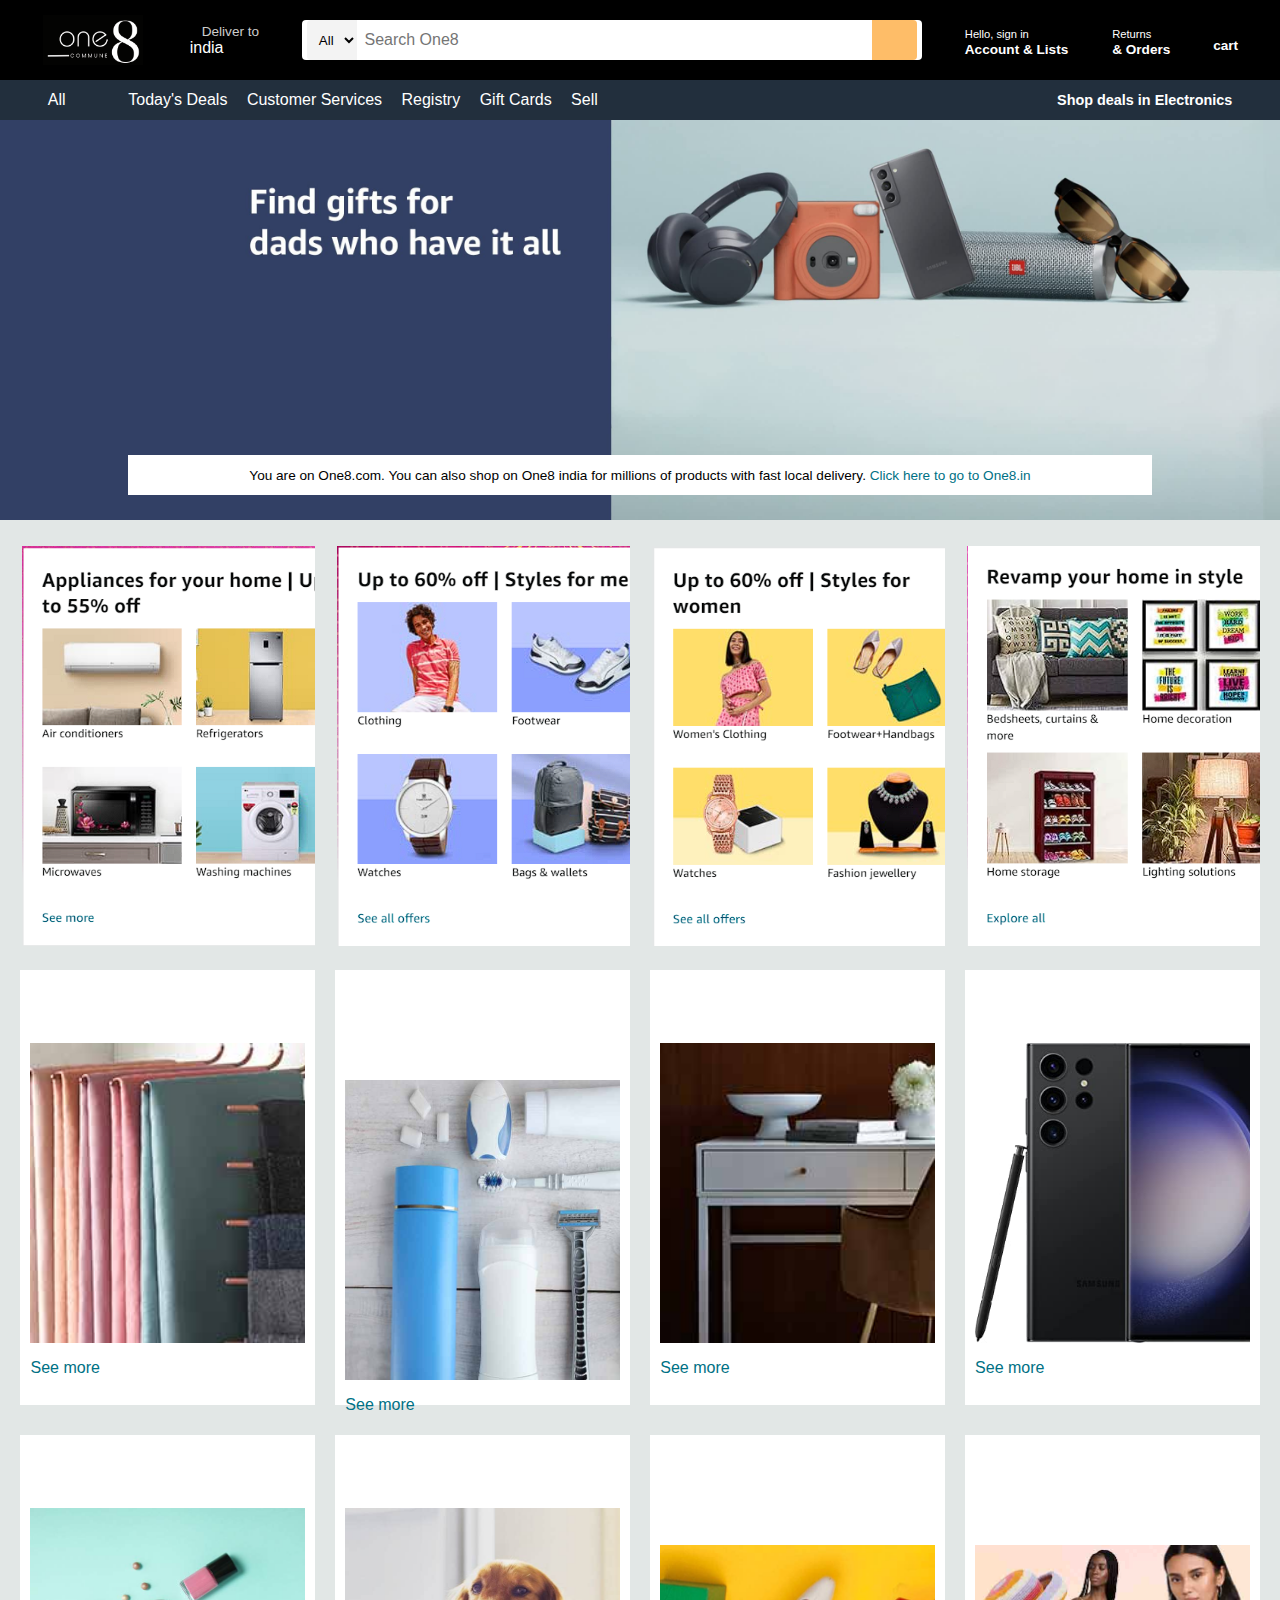
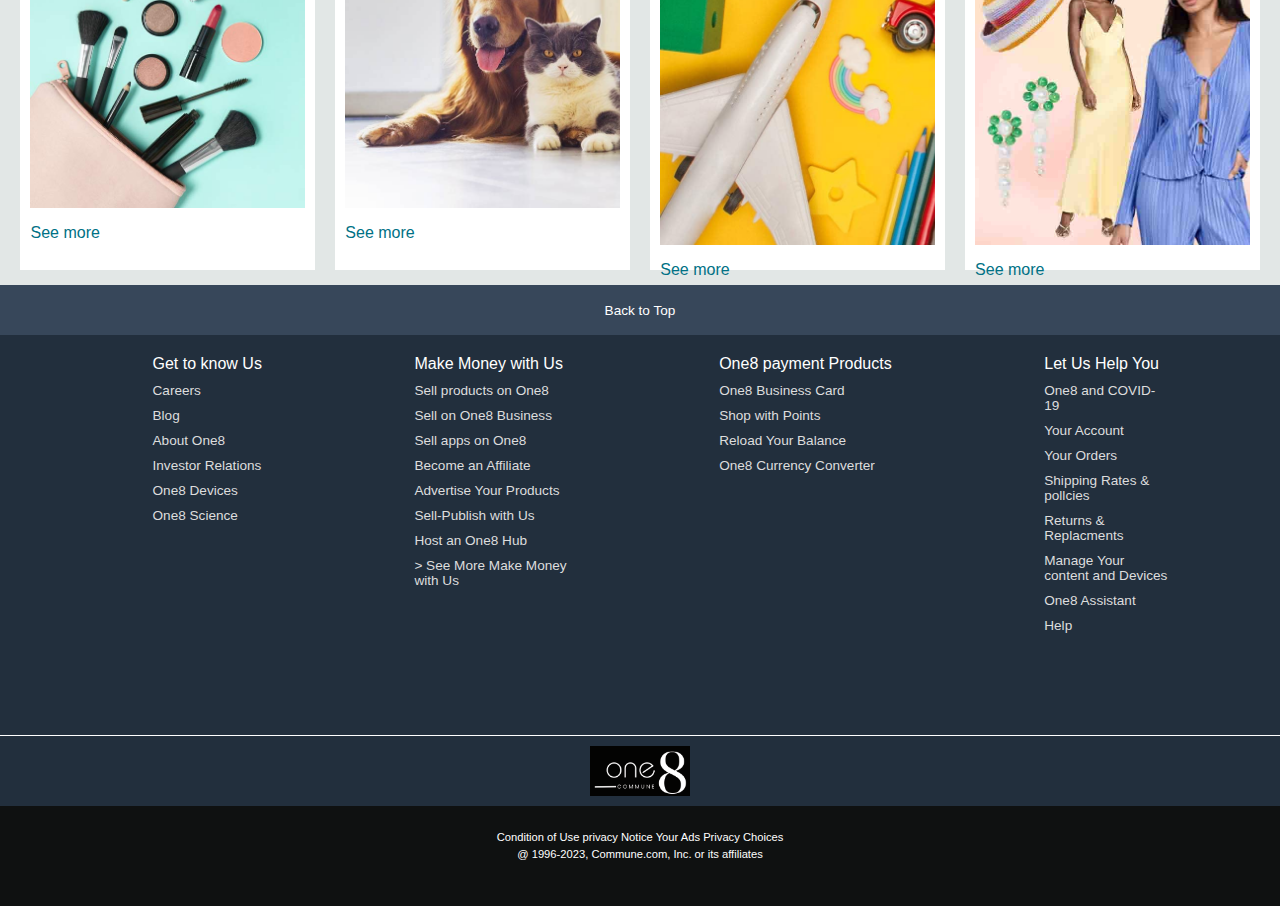
<file: index.html>
<!DOCTYPE html>
<html lang="en">
<head>
    <meta charset="UTF-8">
    <meta http-equiv="X-UA-Compatible" content="IE=edge">
    <meta name="viewport" content="width=device-width, initial-scale=1.0">
    <title>Amazone</title>
    <link rel="stylesheet" href="https://cdnjs.cloudflare.com/ajax/libs/font-awesome/6.4.2/css/all.min.css" integrity="sha512-z3gLpd7yknf1YoNbCzqRKc4qyor8gaKU1qmn+CShxbuBusANI9QpRohGBreCFkKxLhei6S9CQXFEbbKuqLg0DA==" crossorigin="anonymous" referrerpolicy="no-referrer" />
    <link rel="stylesheet" href="style.css">
</head>
<body>

    <header>
        <div class="navbar">
            <div class="nav-logo border">
                <div class="logo"></div>
            </div>
            <div class="nav-address border">
                <p class="add-first">Deliver to</p>
                <div class="add-icon">
                    <i class="fa-solid fa-location-dot"></i>      
                    <p class="add-second">india</p>
                </div>
            </div>
            <div class="nav-search">
                <select class="search-select">
                    <option>All</option>
                </select>
                <input placeholder="Search One8" class="search-input">
                <div class="search-icon">
                    <i class="fa-solid fa-magnifying-glass"></i>
                </div>          
            </div>

            <div class="nav-signin border">
                <p><span>Hello, sign in</span></p>
                <p class="nav-second">Account & Lists</p>
            </div>

            <div class="nav-return border">
                <p><span>Returns</span></p>
                <p class="nav-second">& Orders</p>
            </div>

            <div class="nav-cart">
                <i class="fa-solid fa-cart-shopping"></i>
                cart
            </div>

        </div>

        <div class="panel">
            <div class="panel-all">
                <i class="fa-solid fa-bars"></i>
                All
            </div>
            <div class="panel-ops">
                <p>Today's Deals</p>
                <p>Customer Services</p>
                <p>Registry</p>
                <p>Gift Cards</p>
                <p>Sell</p>
            </div>
            <div class="panel-deals">
                Shop deals in Electronics
            </div>
        </div>
    </header>
    <div class="hero-section">
        <div class="hero-msg">
            <p>You are on One8.com. You can also shop on One8 india for millions of products with fast local delivery. <a>Click here to go to One8.in</a></p>
        </div>
    </div>
    <div class="shop-section1">
        <div class="part">
         <div class="part-img" style="background-image: url('Screenshot 2023-11-11 122557.png');"></div>
        </div>
        <div class="part">
            <div class="part-img" style="background-image: url('Screenshot 2023-11-11 122656.png');"></div>
           </div>
           <div class="part">
            <div class="part-img" style="background-image: url('Screenshot 2023-11-11 123119.png');"></div>
           </div>
           <div class="part">
            <div class="part-img" style="background-image: url('Screenshot 2023-11-11 123237.png');"></div>
           </div>
           
    </div>
    

    <div class="shop-section">   
        <div class="box">
            <div class="box-content">
                <h2>Clothes</h2>
                <div class="box-img" style="background-image: url('box1_image.jpg');"></div>
                <p>See more</p>
            </div>
        </div>
        <div class="box">
            <div class="box-content">
                <h2>Health & Personal Care</h2>
                <div class="box-img" style="background-image: url('box2_image.jpg');"></div>
                <p>See more</p>
            </div>
        </div>
        <div class="box">
            <div class="box-content">
                <h2>Furniture</h2>
                <div class="box-img" style="background-image: url('box3_image.jpg');"></div>
                <p>See more</p>
            </div>
        </div>
        <div class="box">
            <div class="box-content">
                <h2>Electronics</h2>
                <div class="box-img" style="background-image: url('box4_image.jpg');"></div>
                <p>See more</p>
            </div>
        </div>
        <div class="box">
            <div class="box-content">
                <h2>Beauty picks</h2>
                <div class="box-img" style="background-image: url('box5_image.jpg');"></div>
                <p>See more</p>
            </div>
        </div>
        <div class="box">
            <div class="box-content">
                <h2>Pet Care</h2>
                <div class="box-img" style="background-image: url('box6_image.jpg');"></div>
                <p>See more</p>
            </div>
        </div>
        <div class="box">
            <div class="box-content">
                <h2>New Arrival in Toys</h2>
                <div class="box-img" style="background-image: url('box7_image.jpg');"></div>
                <p>See more</p>
            </div>
        </div>
        <div class="box">
            <div class="box-content">
                <h2>Discover Fasion Trends</h2>
                <div class="box-img" style="background-image: url('box8_image.jpg');"></div>
                <p>See more</p>
            </div>
        </div>
    </div>

    <footer>
        <div class="foot-panel1">
            Back to Top
        </div>

        <div class="foot-panel2">
            <ul>
                <p>Get to know Us</p>
                <a>Careers</a>
                <a>Blog</a>
                <a>About One8</a>
                <a>Investor Relations</a>
                <a>One8 Devices</a>
                <a>One8 Science</a>
            </ul>
            <ul>
                <p>Make Money with Us</p>
                <a>Sell products on One8</a>
                <a>Sell on One8 Business</a>
                <a>Sell apps on One8</a>
                <a>Become an Affiliate</a>
                <a>Advertise Your Products</a>
                <a>Sell-Publish with Us</a>
                <a>Host an One8 Hub</a>
                <a>> See More Make Money<br>with Us</a>
            </ul>
            <ul>
                <p>One8 payment Products</p>
                <a>One8 Business Card</a>
                <a>Shop with Points</a>
                <a>Reload Your Balance</a>
                <a>One8 Currency Converter</a>
            </ul>
            <ul>
                <p>Let Us Help You</p>
                <a>One8 and COVID-<br>19</a>
                <a>Your Account</a>
                <a>Your Orders</a>
                <a>Shipping Rates &<br>pollcies</a>
                <a>Returns &<br>Replacments</a>
                <a>Manage Your<br>content and Devices</a>
                <a>One8 Assistant</a>
                <a>Help</a>
            </ul>
        </div>
        <div class="foot-panel3">
            <div class="logo"></div>
        </div>

        <div class="foot-panel4">
            <div class="pages">
                <a>Condition of Use</a>
                <a>privacy Notice</a>
                <a>Your Ads Privacy Choices</a>
            </div>
            <div class="copyright">
                @ 1996-2023, Commune.com, Inc. or its affiliates
            </div>
        </div>
    </footer>
</body>
</html>
</file>
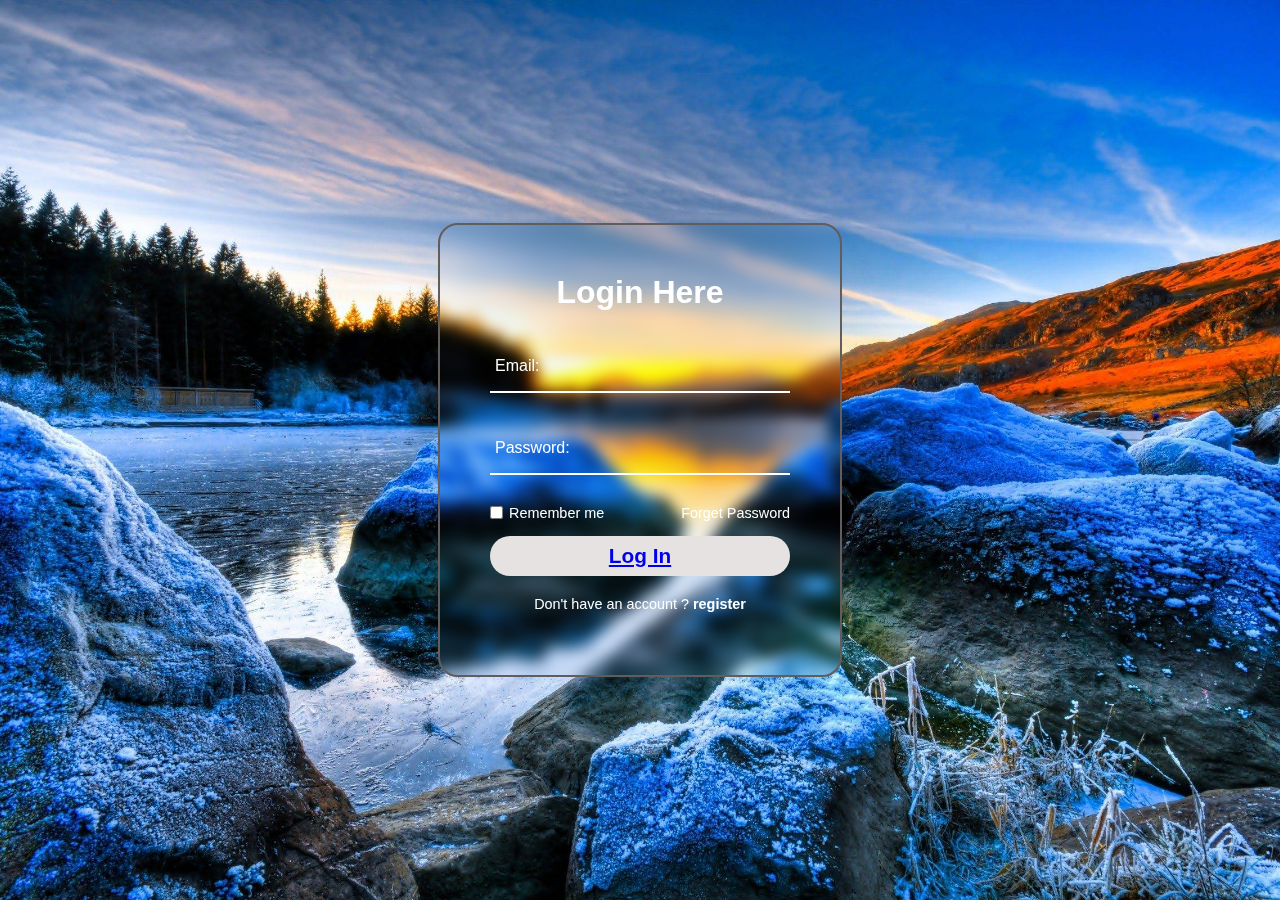
<file: hello.html>
<!DOCTYPE html>
<html lang="en">
<head>
    <meta charset="UTF-8">
    <meta name="viewport" content="width=device-width, initial-scale=1.0">
    <title>Document</title>
    <link rel="stylesheet" href="https://cdnjs.cloudflare.com/ajax/libs/font-awesome/6.4.2/css/all.min.css" integrity="sha512-z3gLpd7yknf1YoNbCzqRKc4qyor8gaKU1qmn+CShxbuBusANI9QpRohGBreCFkKxLhei6S9CQXFEbbKuqLg0DA==" crossorigin="anonymous" referrerpolicy="no-referrer" />
    <link rel="stylesheet" href="style.css">
</head>
<body>
    <div class="container"> 

    <div class="page">

        <form action="">

            <h2>Login Here</h2>

            <div class="inputbox">
                <ion-icon name="mail-outline"></ion-icon>
                <input type="email" name="" id="" required>
                <label for="">Email:</label>
            </div>

            <div class="inputbox">
                <ion-icon name="lock-closed-outline"></ion-icon>
                <input type="password" name="" id="" required>
                <label for="">Password:</label>
            </div>

            <div class="forget">
                <label for="">
                    <input type="checkbox">Remember me
                </label>
                <label for="">
                    Forget Password
                </label>
            </div>
            <button><a href="/index.html">Log In</a></button>
            

            <div class="register">
                <p>Don't have an account ? <a href="">register</a></p>
            </div>
        </form>
    </div>
</div>


    
</body>
</html>
</file>
<file: style.css>
*{
    margin: 0;
    font-family: Arial;
    border: border-box;
}
/** login **/
.container {
    background-color: #000;
    display: flex;
    justify-content: center;
    align-items: center;
    min-height: 100vh;
    background: url("enviroment image.jpg") no-repeat;
    background-position: center;
    background-size: cover;
    width: 100%;
}
.page{
    width: 400px;
    height: 450px;
    border: 2px solid  #625d5d;
    display: flex;
    justify-content: center;
    align-items: center;
    border-radius: 20px;
    backdrop-filter: blur(7px);
    background: transparent;
}
h2{
    font-size: 2em;
    color: #fff;
    text-align: center;
}

.inputbox{
    position: relative;
    margin: 30px 0;
    width: 300px;
    border-bottom: 2px solid#fff;
}

.inputbox label{
    position: absolute ;
    top: 50%;
    left: 5px;
    transform: translateY(-50%);
    color: #fff;
    font-size: 1em ;
    pointer-events: none;
    transition: 0.5s;
}

input:focus ~ label{
    top: -5px;
}

input:focus ~ label{
    top: -5px;
}

.inputbox input{
    width: 100%;
    height: 50px;
    background: transparent;
    border: none;
    outline: none;
    font-size: 1em;
    padding: 0 35px 0 5px;
    color: #000;
}

.inputbox ion-icon{   
    position: absolute;
    right: 8px;
    color: #fff;
    font-size: 1.2em;
    top: 20px;
}   


button {
    width: 100%;
    height: 40px;
    border-radius: 40px;
    background-color: #e6e2e2;
    border: none;
    outline: none;
    cursor: pointer;
    font-size: 1.3em;
    font-weight: 700;
}

.forget{
    display: flex;
    justify-content: space-between;
    margin: 10px 0 15px;
    font-size: 0.9em;
    color: #fff;
}

.forget label:nth-child(2){
    order: 1;
}

.forget label{
    display: flex;
    align-items: center;
}

.forget label input[ type="checkbox"]{
    margin-right: 6px
}

.forget label a {
    color: #fff;
    text-decoration: none;
}

.forget label a:hover{
    text-decoration: underline;
}

.register {
    font-size: 0.9em;
    color: #fff;
    text-align: center;
    margin: 20px 0 15px;
}

.register p a{
    text-decoration: none;
    color: #fff;
    font-weight: 800;
}

.register p a:hover{
    text-decoration: underline;
}
/** login **/

.navbar {
    height: 80px;
    background-color: black;
    color: white;
    display: flex;
    align-items: center;
    justify-content: space-evenly;
}

.nav-logo {
    height: 50px;
    width: 100px;
}

.logo {
    background-image: url("8 one edit.png");
    background-size: cover;
    height: 50px;
    width: 100%;
}

.border {
    border: 1.5px solid transparent;
}

.border:hover {
    border: 1.5px solid white;
}

/** box2 **/
.add-first{
    color: #cccccc;
    font-size: 0.85rem;
    margin-left: 15px;
}

.add-second{
    font-size: 1rem;
    margin-left: 3px;
}

.add-icon {
    display: flex;
    align-items: center;
} 

/** box3 **/
.nav-search {
    display: flex;
    justify-content: space-evenly;
    background-color: white;
    width: 620px;
    height: 40px;
    border-radius: 4px;
}

.search-select {
    background-color: #f3f3f3;
    width: 50px;
    text-align: center;
    border-top-left-radius: 4px;
    border-bottom-left-radius: 4px;
    border: none;
}

.search-input {
    width: 500px;
    font-size: 1rem;
    border: none;
}
.search-icon {
    width: 45px;
    display: flex;
    justify-content: center;
    align-items: center;
    font-size: 1.2rem;
    background-color: #febd68;
    border-top-right-radius: 4px;
    border-bottom-right-radius: 4px;
    color: #0f1111;

}
.nav-search:hover {
    border: 2px solid orange;
}

/** b0x4 **/

span {
    font-size: 0.7rem;
}

.nav-second {
    font-size: 0.85rem;
    font-weight: 700;
}

/** box6 **/
.nav-cart i {
    font-size: 30px;
}

.nav-cart {
    font-size: 0.85rem;
    font-weight: 700;
}

/** panel **/
.panel {
    height: 40px;
    background-color: #222f3d;
    display: flex;
    color: white;
    align-items: center;
    justify-content: space-evenly;

}

.panel-ops p {
    display: inline;
    margin-left: 15px;
}

.panel-ops {
    width: 70%;
    font-size: 0.85;
}

.panel-deals {
    font-size: 0.9rem;
    font-weight: 700;
}


/** hero section **/
.hero-section {
    background-image: url("hero_image.jpg");
    background-size: cover;
    height: 400px;
    display: flex;
    justify-content: center;
    align-items: flex-end;
}

.hero-msg {
    background-color: white;
    color: black;
    height: 40px;
    display: flex;
    align-items: center;
    justify-content: center;
    font-size: 0.85rem;
    width: 80%;
    margin-bottom: 25px;    
}     

.hero-msg a {
    color: #007185;
}
.shop-section1 {
    display: flex;
    background-color: #e2e7e6;
}
.part {
    height: 400px;
    width: 24.6%;
    margin-top: 10px;
    margin-bottom: 25px;
}
.part-img {
    height: 400px;
    background-size: cover;
    margin-left: 22px;
    margin-top: 1rem;
    margin-bottom: 1rem;
}



/** shop section **/

.shop-section {
    display: flex;
    flex-wrap: wrap;
    justify-content: space-evenly;
    background-color: #e2e7e6;
}
.box {
    height: 400px;
    width: 23%;
    background-color: white;
    padding: 20px 0px 15px;
    margin-top: 15px;
    margin-bottom: 15px;
}

.box-img {
    height: 300px;
    background-size: cover;
    margin-top: 1rem;
    margin-bottom: 1rem;
}

.box-content {
    margin-left: 10px;
    margin-right: 10px;
}

.box-content p{
    color: #007185;
}

/** footer **/
.footer {
    margin-top: 15px;
}
.foot-panel1 {
    background-color: #37475a;
    color: white;
    height: 50px;
    display: flex;
    justify-content: center;
    align-items: center;
    font-size: 0.85rem;
}

.foot-panel2 {
    background-color: #222f3d;
    color: white;
    height: 400px;
    display: flex;
    justify-content: space-evenly;
}

ul {
    margin-top: 20px;
}

ul a {
    display: block;
    font-size: 0.85rem;
    margin-top: 10px;
    color: #dddddd;
}

.foot-panel3 {
    background-color: #222f3d;
    color: white;
    border-top: 0.5px solid white;
    height: 70px;
    display: flex;
    justify-content: center;
    align-items: center;
}

.logo {
    background-image: url("8 one edit.png");
    background-size: cover;
    height: 50px;
    width: 100px;
}

.foot-panel4 {
    background-color: #0f1111;
    color: white;
    height: 100px;
    font-size: 0.7rem;
    text-align: center;
}

.pages {
    padding-top: 25px;
}

.copyright {
    padding-top: 5px;
}
</file>
